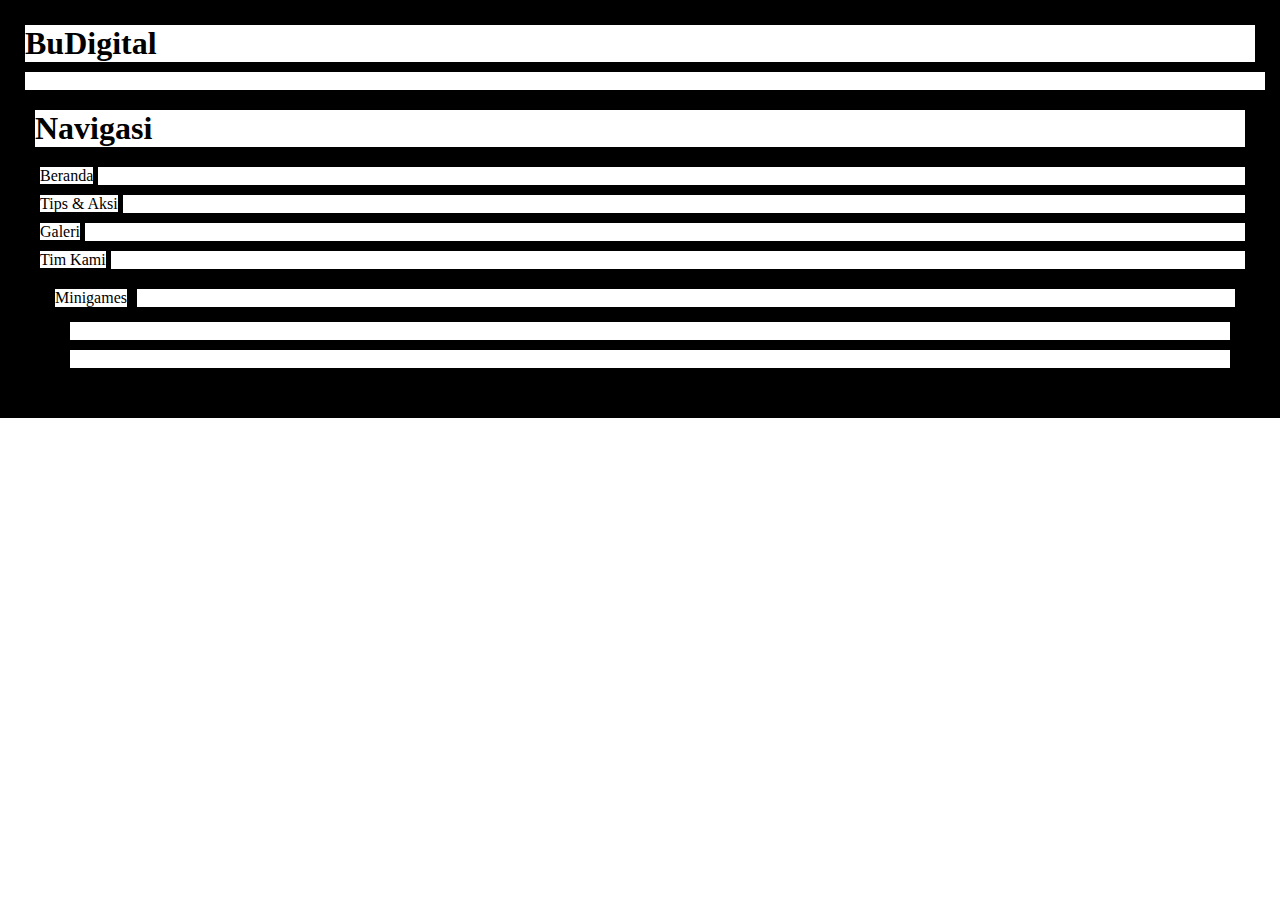
<file: kuis-budaya.html>
<!DOCTYPE html>
<html lang="en">
<head>
    <meta charset="UTF-8">
    <meta name="viewport" content="width=device-width, initial-scale=1.0">
    <title>Kuis</title>
    <style>
        html {
            font-size: 16px;
        }

        * {
            box-sizing: border-box;
            padding: 0;
            margin: 0;
            border: 5px solid black;
        } 
    </style>
</head>
<body>
    <header class="nav-container">
      <div class="jdlnavcontainer">
        <h1>BuDigital</h1>
      </div>
      <i id="navBar" class="fa-solid fa-bars"></i>
      <nav  id="menuNavigasi" class="nav-link">
        <div class="navmobcontainer">
          <div class="navmobjdl">
            <h1>Navigasi</h1>
          </div>
          
          <ul class="navlist">
            <li id="navhome">
              <a>
                Beranda
              </a>
            </li>
            <li id="navtisi">
              <a>
                Tips & Aksi
              </a>
            </li>
            <li id="navgaleri">
              <a>
                Galeri
              </a>
            </li>
            <li id="navtim">
              <a>
                Tim Kami
              </a>
            </li>
            <li id="navgame">
              <div id="listnavgame" class="navgim min">
                <p id="pNavGame">
                  <i class="fa-solid fa-gamepad"></i>
                    Minigames
                  <i id="navcepron" class="fa-solid fa-chevron-right"></i>
                </p>
                <ul>
                  <li id="navkuis">
                    <a>
                      <i class="fa-solid fa-hand-scissors"></i>
                      
                    </a>
                  </li>
                  <li id="navbudaya">
                    <a>
                      <i class="fa-solid fa-sort"></i>
                      
                    </a>
                  </li>
                </ul>
              </div>
            </li>
          </ul>
        </div>
      </nav>
    </header>
</body>
</html>
</file>
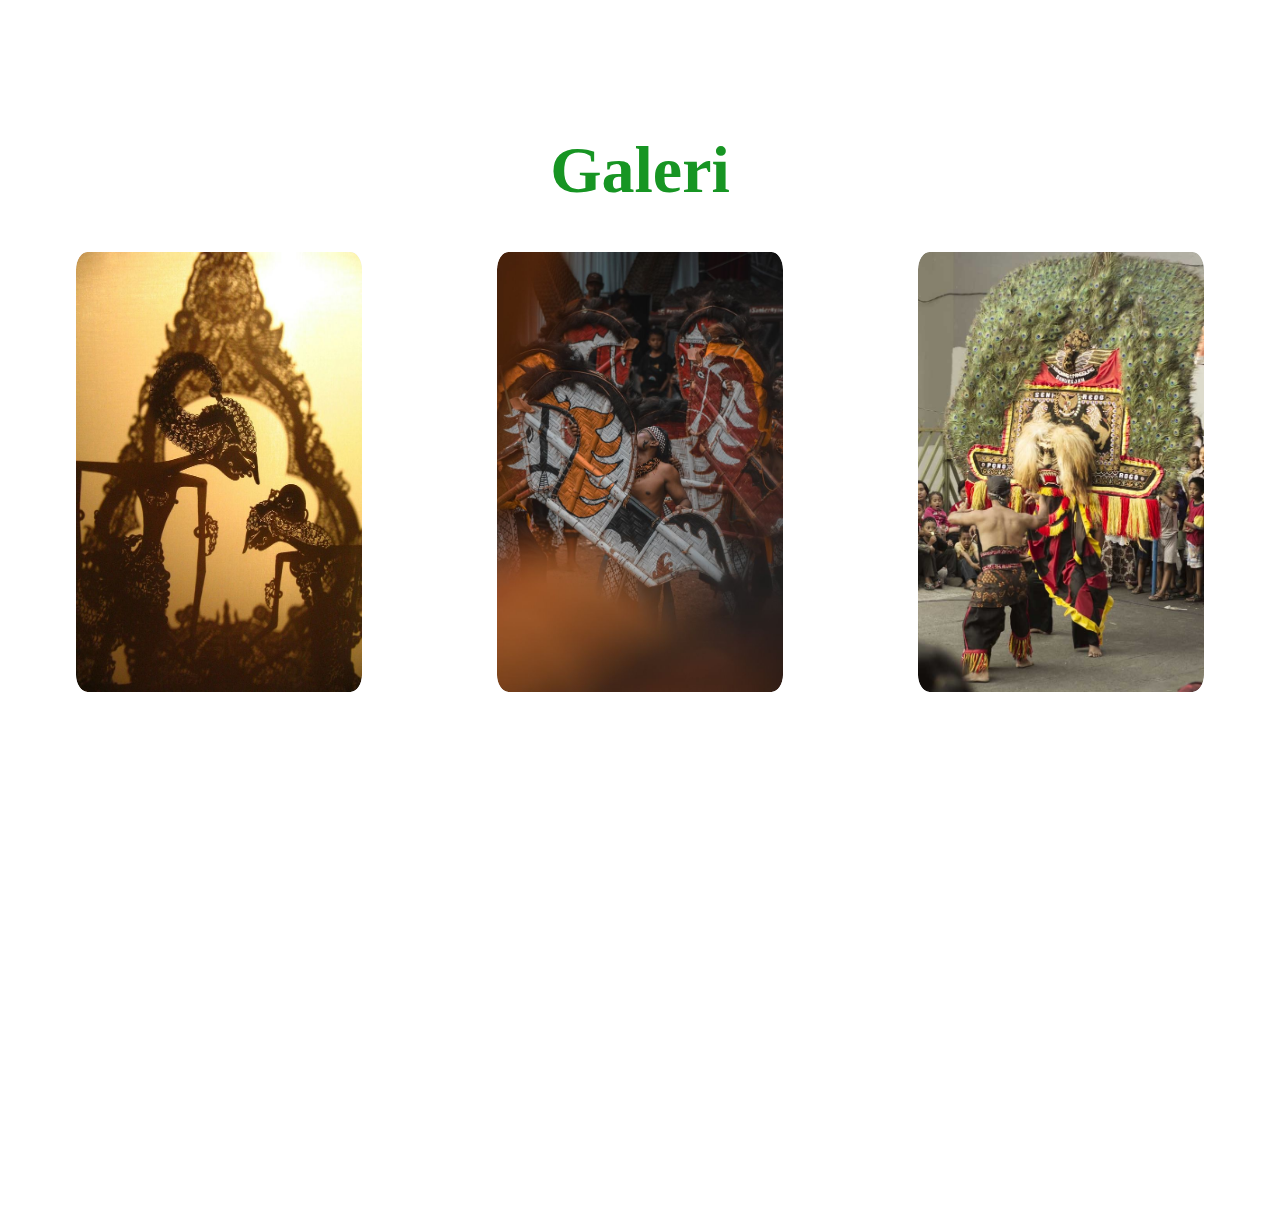
<file: assets/gallery.html>
<!DOCTYPE html>
<html lang="id" class="">
<head>
  <meta charset="UTF-8">
  <meta name="viewport" content="width=device-width, initial-scale=1.0">
  <title>Peduli Bumi</title>
  <link rel="stylesheet" href="style/gallery.css">
  <link rel="stylesheet" href="https://fonts.googleapis.com/css2?family=Poppins:wght@400;600&display=swap">
</head>
<body>

  <main class="gallery-main">
    <h1>Galeri</h1>
      <div class=hero-container>
        <div class="img-container">
          <img src="img/gallery/Arjuna.jpg" alt="Wayang">
          <span class="overlay"></span>
          <span class="info">
            <p>Gotong royong membersihkan lingkungan, aksi nyata dari kami.</p>
          </span>
        </div>
        <div class="img-container">
          <img src="img/gallery/Kuda Lumping.jpg" alt="Kuda Lumping">
          <span class="overlay"></span>
          <span class="info">
            <p>Tidak hanya sekedar validasi, tetapi dari hati.</p>
          </span>
        </div>
        <div class="img-container">
          <img src="img/gallery/Reog.jpg" alt="Gotong royong">
          <span class="overlay"></span>
          <span class="info">
            <p>Tidak ingin mendapat imbalan, hanya ingin lingkungan yang lebih baik.</p>
          </span>
        </div>
      </div>
  </main>
</body>
</html>
</file>
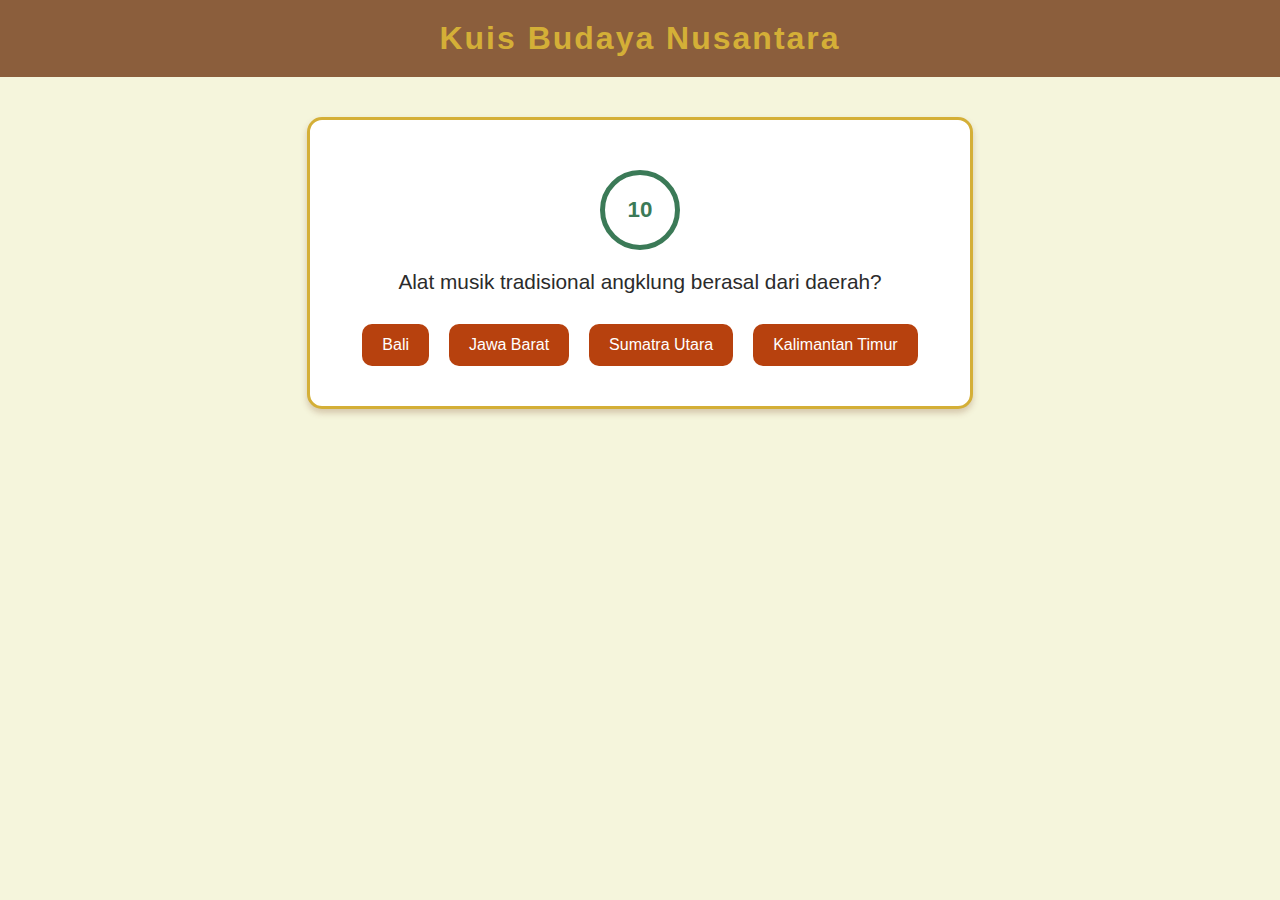
<file: assets/kuis-gtw.html>
<!DOCTYPE html>
<html lang="id">
<head>
  <meta charset="UTF-8">
  <meta name="viewport" content="width=device-width, initial-scale=1.0">
  <title>Kuis Budaya Nusantara</title>
  <style>
    body {
      background: #F5F5DC;
      font-family: 'Segoe UI', Tahoma, Geneva, Verdana, sans-serif;
      color: #2B2B2B;
      margin: 0;
      padding: 0;
      text-align: center;
    }

    header {
      background: #8B5E3C;
      padding: 20px;
      font-size: 2rem;
      font-weight: bold;
      color: #D4AF37;
      font-family: sans-serif;
      letter-spacing: 2px;
    }

    .quiz-container {
      max-width: 600px;
      margin: 40px auto;
      background: white;
      border: 3px solid #D4AF37;
      border-radius: 15px;
      padding: 30px;
      box-shadow: 0 4px 6px rgba(139, 94, 60, 0.3);
    }

    .question {
      font-size: 1.3rem;
      margin-bottom: 20px;
    }

    .options button {
      background: #B7410E;
      border: none;
      border-radius: 10px;
      padding: 12px 20px;
      margin: 10px;
      font-size: 1rem;
      color: white;
      cursor: pointer;
      transition: background-color 0.3s ease;
    }

    .options button:hover {
      background: #F0C419;
      color: #2B2B2B;
    }

    .timer {
      border: 5px solid #3B7A57;
      border-radius: 50%;
      width: 70px;
      height: 70px;
      line-height: 70px;
      margin: 20px auto;
      font-weight: bold;
      font-size: 1.4rem;
      color: #3B7A57;
    }

    #score {
      font-size: 1.2rem;
      margin-top: 20px;
      font-weight: bold;
    }

    .hidden {
      display: none;
    }
  </style>
</head>
<body>

  <header>Kuis Budaya Nusantara</header>

  <div class="quiz-container">
    <div id="timer" class="timer">10</div>
    <div id="question" class="question">Memuat pertanyaan...</div>
    <div class="options" id="options"></div>
    <div id="score" class="hidden"></div>
  </div>

  <script>
    const questions = [
      {
        question: "Alat musik tradisional angklung berasal dari daerah?",
        options: ["Bali", "Jawa Barat", "Sumatra Utara", "Kalimantan Timur"],
        answer: "Jawa Barat"
      },
      {
        question: "Rumah adat Tongkonan berasal dari?",
        options: ["Toraja", "Minang", "Batak", "Bali"],
        answer: "Toraja"
      },
      {
        question: "Tari Kecak berasal dari daerah mana?",
        options: ["Jawa Tengah", "Bali", "NTT", "Sumatra Barat"],
        answer: "Bali"
      }
    ];

    let currentQuestion = 0;
    let score = 0;
    let timer;
    let timeLeft = 10;

    function showQuestion() {
      if (currentQuestion >= questions.length) {
        document.getElementById("question").textContent = "Kuis selesai!";
        document.getElementById("options").innerHTML = "";
        document.getElementById("timer").classList.add("hidden");
        document.getElementById("score").textContent = `Skor Akhir: ${score}/${questions.length}`;
        document.getElementById("score").classList.remove("hidden");
        return;
      }

      timeLeft = 10;
      document.getElementById("timer").textContent = timeLeft;
      startTimer();

      const q = questions[currentQuestion];
      document.getElementById("question").textContent = q.question;
      const optionsDiv = document.getElementById("options");
      optionsDiv.innerHTML = "";

      q.options.forEach(option => {
        const btn = document.createElement("button");
        btn.textContent = option;
        btn.onclick = () => {
          clearInterval(timer);
          if (option === q.answer) score++;
          currentQuestion++;
          showQuestion();
        };
        optionsDiv.appendChild(btn);
      });
    }

    function startTimer() {
      timer = setInterval(() => {
        timeLeft--;
        document.getElementById("timer").textContent = timeLeft;
        if (timeLeft === 0) {
          clearInterval(timer);
          currentQuestion++;
          showQuestion();
        }
      }, 1000);
    }
    showQuestion();
  </script>

</body>
</html>
</file>
<file: assets/style/gallery.css>
/* hp dlu */
html {
  font-size: 16px;
}

html body {
  background-color: linear-gradient(to bottom, #179930, #fefefe);
  height: 120vh;
}

.gallery-main {
  display: block;
  margin-top: 6rem;
  width: 100%;
  box-sizing: border-box;
  position: relative;
  box-sizing: border-box;
}

.gallery-main h1 {
  color: #179523;
  text-align: center;
  font-weight: bold;
}

.hero-container {
  margin-top: 1rem;
  display: grid;
  grid-template-columns: repeat(3, 1fr);
  justify-items: center;
}

.img-container {
  width: 13rem;
  height: 20rem;
  background-color: #f3f3f3;
  border-radius: 4%;
  position: relative;
  overflow: hidden;
  transition: 0.8s all;
}

.img-container img {
  border-radius: inherit;
  position: absolute;
  width: 100%;
  height: 100%;
}

.img-container .overlay {
  position: absolute;
  bottom: -80%;
  width: 100%;
  height: 80%;
  background: linear-gradient(to top, rgba(10, 10, 10, 1), rgba(10, 10, 10, 0));
  opacity: 0;
  transition: 0.8s all;
}

.img-container:hover {
  transform: scale(1.1);
}

.img-container:hover .overlay {
  opacity: 1;
  bottom: 0;
}

.img-container:hover .info {
  opacity: 1;
  bottom: 0;
}

.info {
  color: #fefefe;
  position: absolute;
  width: 100%;
  bottom: -50%;
  opacity: 0;
  padding-left: 0.5rem;
  transition: 0.8s all;
}

.img-container .info h6 {
  font-weight: 500;
  text-align: left;
}

.img-container .info p {
  margin-top: 3px;
  margin-bottom: 6px;
  text-align: left;
}

/* ini tab */
@media (min-width: 768px) {
  html {
    font-size: 17px;
  }
}

/* ini laptop */
@media (min-width: 1024px) {
  html {
    font-size: 22px;
  }

}

/* ini laptop yg large */
@media (min-width: 1440px) {
  html {
    font-size: 26px;
  }
}

/* ini desktop */
@media (min-width: 1920px) {
  html {
    font-size: 30px;
  }
}

/* ini desktop yg lebih gede */
@media (min-width: 2560px) {
  html {
    font-size: 35px;
  }
}

@media (min-width: 3200px) {
  html {
    font-size: 40px;
  }
}

body h1 {
  font-size: 3rem;
}

body h6 {
  font-size: 1.2rem;
}

body p {
  font-size: 1rem;
}
</file>
